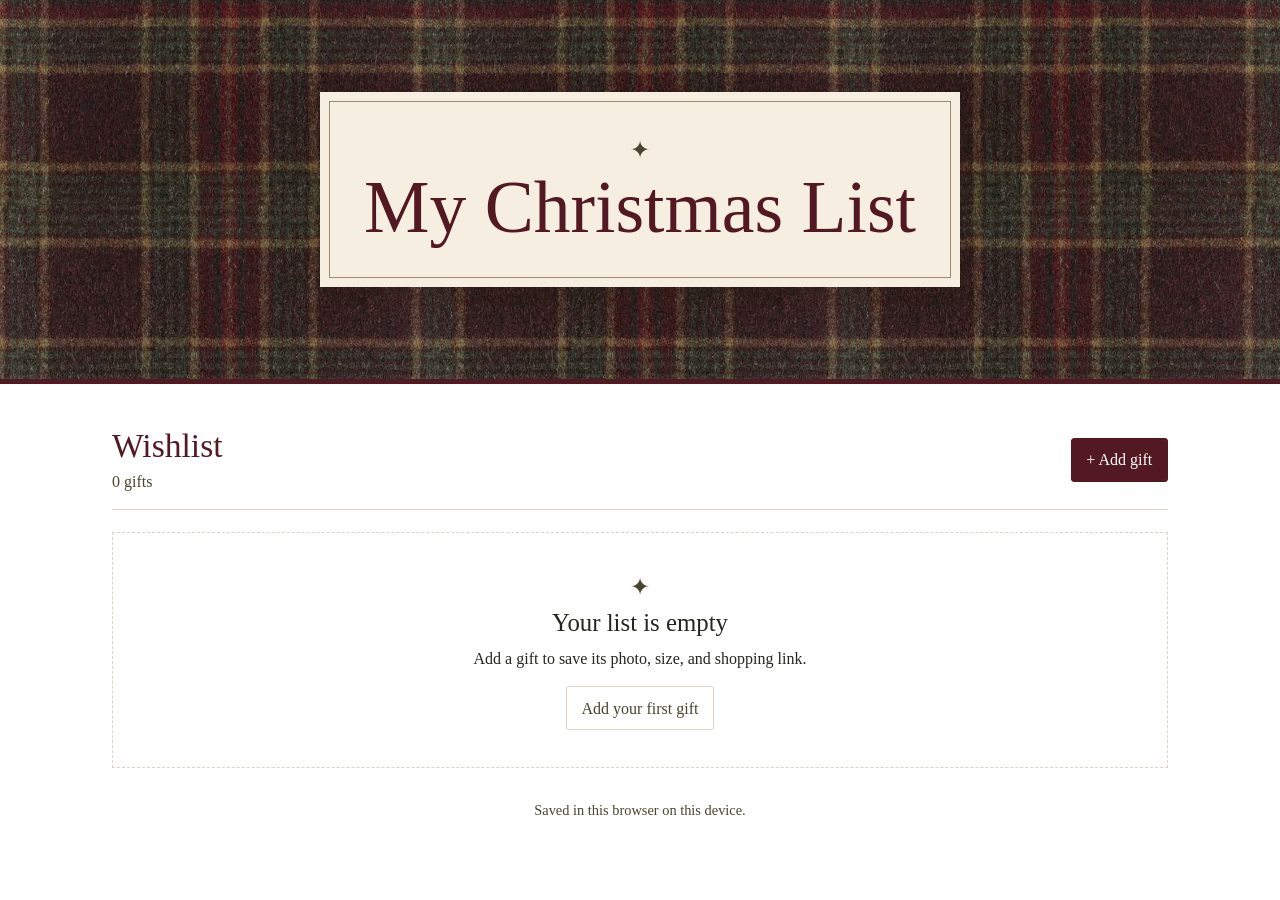
<file: index.html>
<!doctype html>
<html lang="en">
<head>
<meta charset="utf-8">
<meta name="viewport" content="width=device-width, initial-scale=1">
<meta name="theme-color" content="#531923">
<title>My Christmas List</title>
<link rel="stylesheet" href="style.css">
<script src="app.js" defer></script>
</head>
<body>
<header class="hero">
  <div class="title-card"><div class="ornament" aria-hidden="true">✦</div><h1>My Christmas List</h1></div>
</header>
<main>
  <div class="list-header">
    <div><h2>Wishlist</h2><p id="count"></p></div>
    <div class="list-actions">
      <button id="export" type="button" hidden>Download share page</button>
      <button id="share" type="button" hidden>Print or save PDF</button>
      <button id="add" class="primary" type="button">+ Add gift</button>
    </div>
  </div>
  <p id="status" role="status"></p>
  <section id="empty" class="empty">
    <div class="ornament" aria-hidden="true">✦</div>
    <h3>Your list is empty</h3>
    <p>Add a gift to save its photo, size, and shopping link.</p>
    <button id="first" type="button">Add your first gift</button>
  </section>
  <div id="gifts" class="grid"></div>
  <footer>Saved in this browser on this device.</footer>
</main>
<dialog id="editor" aria-labelledby="editor-title">
  <form id="gift-form">
    <div class="dialog-header"><h2 id="editor-title"></h2><button id="close" type="button" aria-label="Close">×</button></div>
    <label>Gift name<input name="name" required maxlength="120" placeholder="Wool scarf" autofocus></label>
    <div class="fields">
      <label>Size<input name="size" maxlength="60" placeholder="One size"></label>
      <label>Colour<input name="colour" maxlength="60" placeholder="Burgundy"></label>
    </div>
    <label>Price (CAD)<input name="price" type="number" min="0" max="999999" step="0.01" placeholder="0.00"></label>
    <label>Shopping link<input name="link" type="url" placeholder="https://"></label>
    <label>Photo link<input name="photo" type="url" placeholder="https://"></label>
    <label>Or upload a photo<input name="upload" type="file" accept="image/*"></label>
    <div id="photo-tools" hidden><img id="photo-preview" alt="Current gift photo"><button type="button" id="clear-photo">Remove photo</button></div>
    <label>Notes<textarea name="notes" maxlength="600" rows="2" placeholder="Anything else to remember"></textarea></label>
    <p id="error" role="alert"></p>
    <div class="actions"><button id="cancel" type="button">Cancel</button><button class="primary" id="save" type="submit">Save gift</button></div>
  </form>
</dialog>
<dialog id="remove-dialog" aria-labelledby="remove-title">
  <form method="dialog">
    <h2 id="remove-title">Remove gift?</h2>
    <p id="remove-name"></p>
    <div class="actions"><button value="cancel" autofocus>Cancel</button><button class="primary" value="remove">Remove gift</button></div>
  </form>
</dialog>
</body>
</html>
</file>
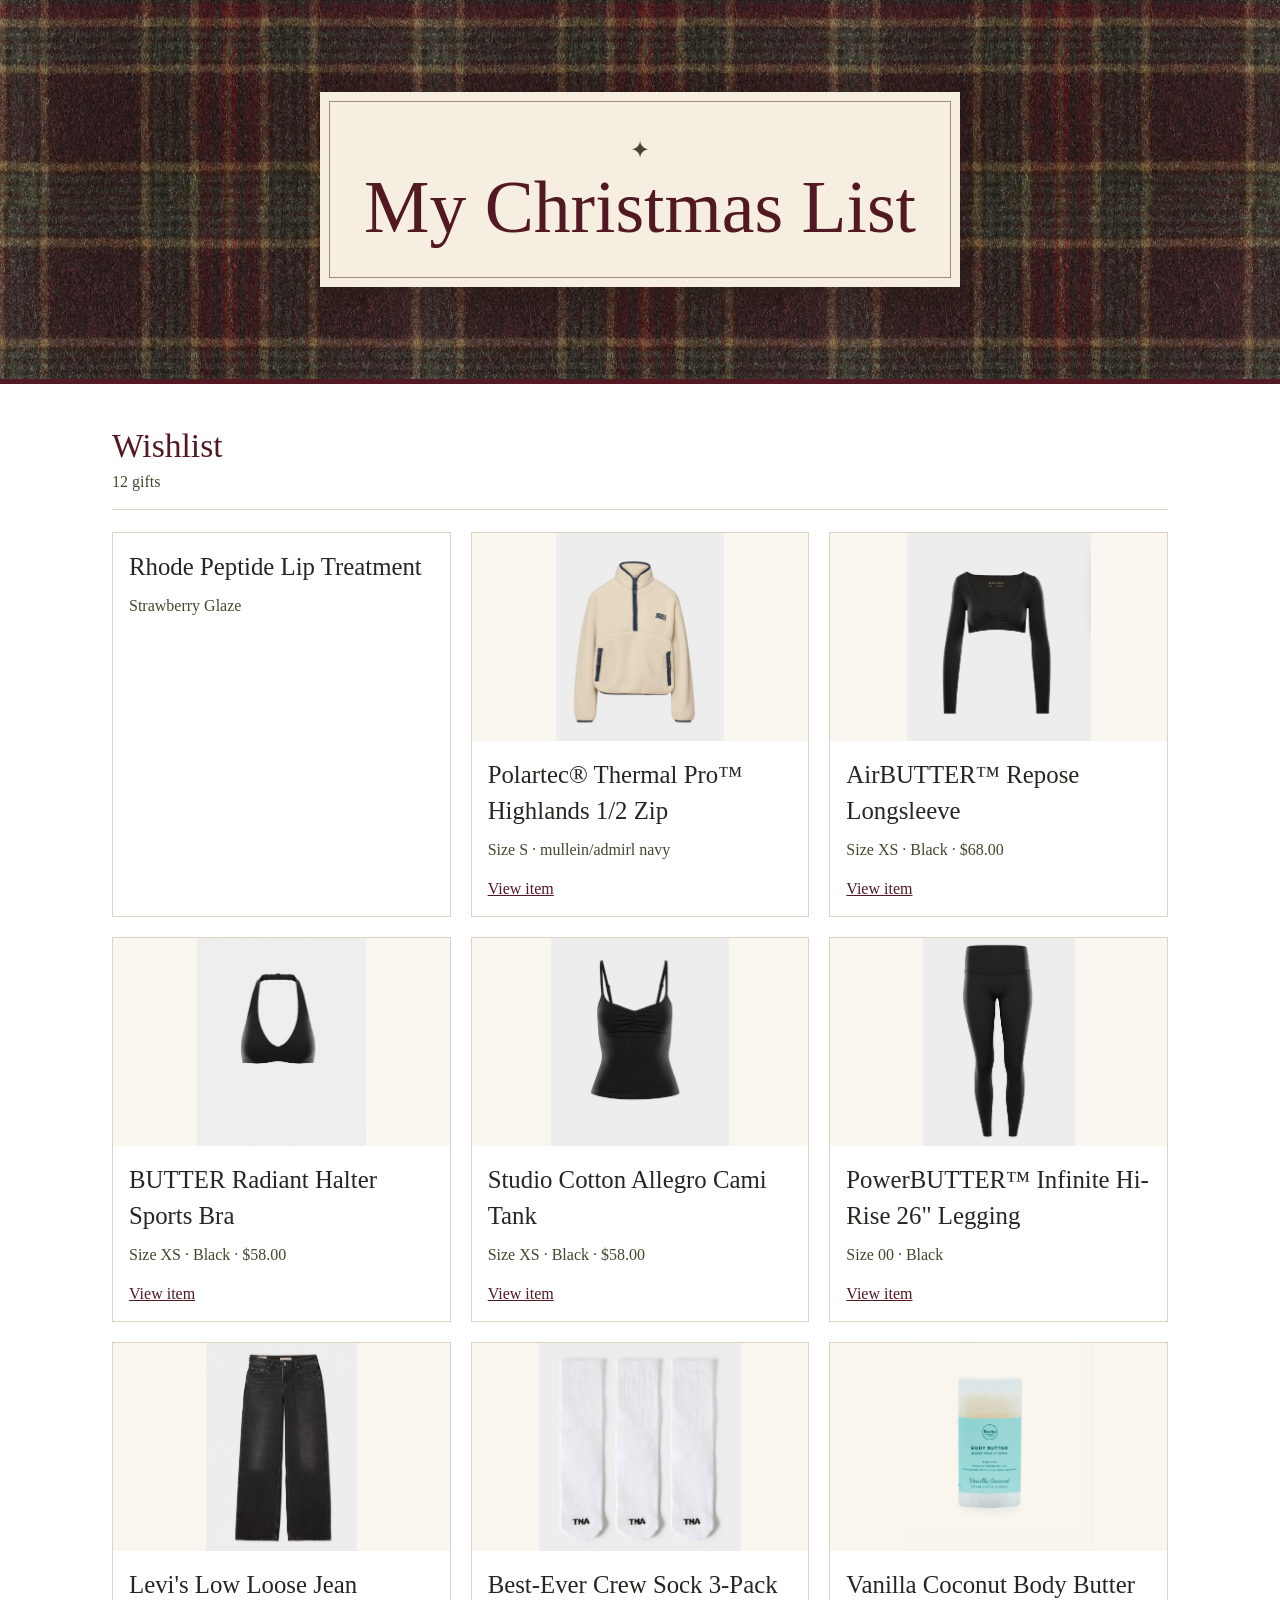
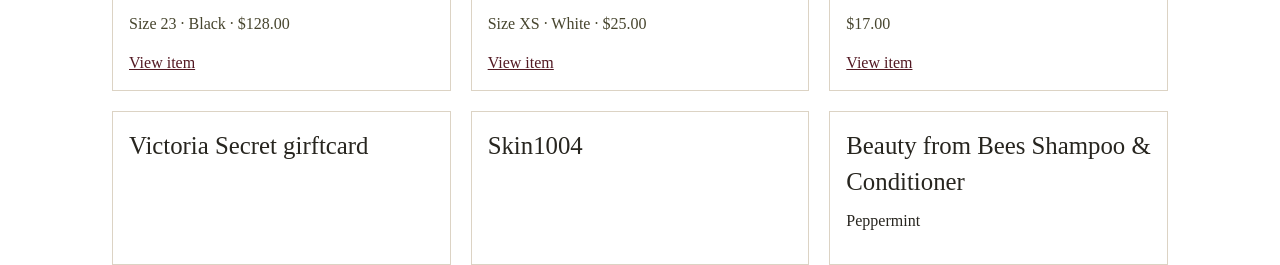
<file: wishlist.html>
<!doctype html>
<html lang="en">
<head>
<meta charset="utf-8">
<meta name="viewport" content="width=device-width, initial-scale=1">
<title>My Christmas List</title>
<link rel="stylesheet" href="style.css">
</head>
<body>
<header class="hero">
  <div class="title-card"><div class="ornament" aria-hidden="true">✦</div><h1>My Christmas List</h1></div>
</header>
<main>
  <div class="list-header"><div><h2>Wishlist</h2><p id="count">12 gifts</p></div></div>
  <div id="gifts" class="grid"><article class="card"><div class="card-body"><h3>Rhode Peptide Lip Treatment</h3><p class="details">Strawberry Glaze</p><div class="card-actions"></div></div></article><article class="card"><img alt="Polartec® Thermal Pro™ Highlands 1/2 Zip" src="[data-uri]"><div class="card-body"><h3>Polartec® Thermal Pro™ Highlands 1/2 Zip</h3><p class="details">Size S · mullein/admirl navy</p><div class="card-actions"><a class="shop" href="https://www.aritzia.com/en/product/polartec%C2%AE-thermal-pro%E2%84%A2-highlands-1%2F2-zip/135462.html?color=38434" target="_blank" rel="noopener noreferrer">View item</a></div></div></article><article class="card"><img alt="AirBUTTER™ Repose Longsleeve" src="[data-uri]"><div class="card-body"><h3>AirBUTTER™ Repose Longsleeve</h3><p class="details">Size XS · Black · $68.00</p><div class="card-actions"><a class="shop" href="https://www.aritzia.com/en/product/airbutter%E2%84%A2-repose-longsleeve/133550.html?color=1274" target="_blank" rel="noopener noreferrer">View item</a></div></div></article><article class="card"><img alt="BUTTER Radiant Halter Sports Bra" src="[data-uri]"><div class="card-body"><h3>BUTTER Radiant Halter Sports Bra</h3><p class="details">Size XS · Black · $58.00</p><div class="card-actions"><a class="shop" href="https://www.aritzia.com/en/product/butter-radiant-halter-sports-bra/136196.html?color=1274" target="_blank" rel="noopener noreferrer">View item</a></div></div></article><article class="card"><img alt="Studio Cotton Allegro Cami Tank" src="[data-uri]"><div class="card-body"><h3>Studio Cotton Allegro Cami Tank</h3><p class="details">Size XS · Black · $58.00</p><div class="card-actions"><a class="shop" href="https://www.aritzia.com/en/product/studio-cotton-allegro-cami-tank/136036.html?color=1274" target="_blank" rel="noopener noreferrer">View item</a></div></div></article><article class="card"><img alt="PowerBUTTER™ Infinite Hi-Rise 26&quot; Legging" src="[data-uri]"><div class="card-body"><h3>PowerBUTTER™ Infinite Hi-Rise 26" Legging</h3><p class="details">Size 00 · Black</p><div class="card-actions"><a class="shop" href="https://www.aritzia.com/en/product/powerbutter%E2%84%A2-infinite-hi-rise-26%22-legging/134221.html?color=1274" target="_blank" rel="noopener noreferrer">View item</a></div></div></article><article class="card"><img alt="Levi's Low Loose Jean" src="[data-uri]"><div class="card-body"><h3>Levi's Low Loose Jean</h3><p class="details">Size 23 · Black · $128.00</p><div class="card-actions"><a class="shop" href="https://www.aritzia.com/en/product/low-loose-jean/128218.html?color=38366" target="_blank" rel="noopener noreferrer">View item</a></div></div></article><article class="card"><img alt="Best-Ever Crew Sock 3-Pack" src="[data-uri]"><div class="card-body"><h3>Best-Ever Crew Sock 3-Pack</h3><p class="details">Size XS · White · $25.00</p><div class="card-actions"><a class="shop" href="https://www.aritzia.com/en/product/best-ever-crew-sock-3-pack/114988.html?color=1275" target="_blank" rel="noopener noreferrer">View item</a></div></div></article><article class="card"><img alt="Vanilla Coconut Body Butter" src="[data-uri]"><div class="card-body"><h3>Vanilla Coconut Body Butter</h3><p class="details">$17.00</p><div class="card-actions"><a class="shop" href="https://www.rockymountainsoap.com/products/vanilla-coconut-body-butter?variant=1017747689" target="_blank" rel="noopener noreferrer">View item</a></div></div></article><article class="card"><div class="card-body"><h3>Victoria Secret girftcard</h3><div class="card-actions"></div></div></article><article class="card"><div class="card-body"><h3>Skin1004</h3><div class="card-actions"></div></div></article><article class="card"><div class="card-body"><h3>Beauty from Bees Shampoo &amp; Conditioner</h3><p class="notes">Peppermint</p><div class="card-actions"></div></div></article></div>
</main>
</body>
</html>
</file>
<file: style.css>
:root {
  --wine: #531923;
  --olive: #47452e;
  --cream: #f5eee1;
  --ink: #27251f;
  --border: #dcd3c4;
  font: 16px/1.45 "Times New Roman", serif;
  color: var(--ink);
  background: white;
}
* { box-sizing: border-box; }
[hidden], :is(p, #gifts):empty { display: none; }
body, h1, h2, h3, p { margin: 0; }
button, input, textarea { font: inherit; }
button, .shop { cursor: pointer; }
button {
  background: white;
  color: var(--olive);
  border: 1px solid var(--border);
  padding: .58rem .92rem;
  border-radius: 3px;
}
button:hover { background: var(--cream); }
button:disabled { opacity: .65; cursor: wait; }
button.primary { background: var(--wine); border-color: var(--wine); color: white; }
button.primary:hover { background: #6a2230; }
:focus-visible { outline: 2px solid var(--wine); outline-offset: 3px; }
.hero {
  min-height: clamp(16rem, 36vw, 24rem);
  display: grid;
  place-items: center;
  padding: 1.5rem;
  background: var(--olive) url("plaid.jpg") center 48% / 26rem auto repeat;
  border-bottom: 5px solid var(--wine);
}
.title-card {
  width: min(100%, 40rem);
  background: var(--cream);
  text-align: center;
  padding: clamp(1.2rem, 5vw, 2.6rem);
  outline: 1px solid #9e896d;
  outline-offset: -10px;
  box-shadow: 0 10px 35px #23170c55;
}
.ornament { color: var(--olive); font-size: 1.5rem; }
h1 { font-size: clamp(2.3rem, 7vw, 4.6rem); font-weight: normal; color: var(--wine); line-height: 1.06; }
main { width: min(100% - 2.4rem, 66rem); margin: 2.7rem auto 0; }
h2, h3 { font-weight: normal; }
h2 { color: var(--wine); font-size: 2.1rem; line-height: 1.12; }
h3 { font-size: 1.55rem; }
.list-header, .dialog-header, .actions, .card-actions { display: flex; align-items: center; justify-content: space-between; gap: .65rem; }
.list-header { padding-bottom: 1rem; border-bottom: 1px solid var(--border); }
#count, footer, .details { color: var(--olive); }
#count { margin-top: .3rem; }
#status, #error { color: var(--wine); margin-top: .5rem; }
.empty { border: 1px dashed var(--border); text-align: center; margin-top: 1.4rem; padding: 2.3rem 1rem; }
.empty p { margin: .4rem 0 1rem; }
.grid { display: grid; grid-template-columns: repeat(auto-fit, minmax(min(100%, 16rem), 1fr)); gap: 1.25rem; margin-top: 1.4rem; }
.card { border: 1px solid var(--border); min-width: 0; display: flex; flex-direction: column; overflow-wrap: anywhere; }
.card img { width: 100%; height: 13rem; object-fit: contain; background: #faf7f1; }
.card-body { padding: 1rem; display: flex; flex: 1; flex-direction: column; gap: .55rem; }
.card-actions { margin-top: auto; padding-top: .45rem; flex-wrap: wrap; justify-content: flex-start; }
.shop { color: var(--wine); margin-right: auto; }
.notes { white-space: pre-wrap; }
footer { text-align: center; padding: 2rem 0; font-size: .9rem; }
dialog { width: min(34rem, calc(100% - 2rem)); max-height: 90vh; max-height: 90dvh; padding: 1.2rem 1.45rem; border: 1px solid var(--border); color: var(--ink); }
dialog::backdrop { background: #241911a8; }
dialog h2 { font-size: 1.8rem; }
#close { font-size: 1.4rem; padding: 0 .55rem; }
label { display: block; margin-top: .65rem; color: var(--olive); }
input, textarea { display: block; margin-top: .18rem; padding: .38rem .55rem; width: 100%; border: 1px solid var(--border); border-radius: 3px; color: var(--ink); background: white; }
textarea { resize: vertical; }
.fields { display: grid; grid-template-columns: 1fr 1fr; gap: .75rem; }
.actions { justify-content: flex-end; margin-top: 1rem; }
#photo-tools { margin-top: .5rem; }
#photo-preview { max-width: 5rem; max-height: 4rem; vertical-align: middle; margin-right: .5rem; }
#remove-name { margin-top: .5rem; overflow-wrap: anywhere; }
@media (max-width: 480px) { main { margin-top: 1.7rem; } }

.list-actions { display: flex; flex-wrap: wrap; justify-content: flex-end; gap: .5rem; }

@media print {
  @page { margin: 14mm; }
  .hero { display: block; min-height: 0; padding: 0; background: none; border-bottom: 1px solid var(--border); }
  .title-card { width: auto; padding: 0 0 .7rem; background: none; text-align: left; outline: none; box-shadow: none; }
  .hero .ornament, .list-actions, .card-actions button,
  #status, #empty, footer, dialog { display: none; }
  h1 { font-size: 28pt; }
  h2 { font-size: 16pt; }
  main { width: auto; margin: .8rem 0 0; }
  .list-header { padding-bottom: .5rem; }
  .grid { display: block; margin-top: .8rem; }
  .card { display: flex; flex-direction: row; align-items: flex-start; break-inside: avoid; margin-bottom: .65rem; }
  .card img { width: 7rem; height: 7rem; flex-shrink: 0; background: none; }
  .card-body { padding: .55rem .75rem; gap: .2rem; }
  .card-actions { margin-top: 0; }
  .shop { color: var(--wine); text-decoration: underline; }
}
</file>
